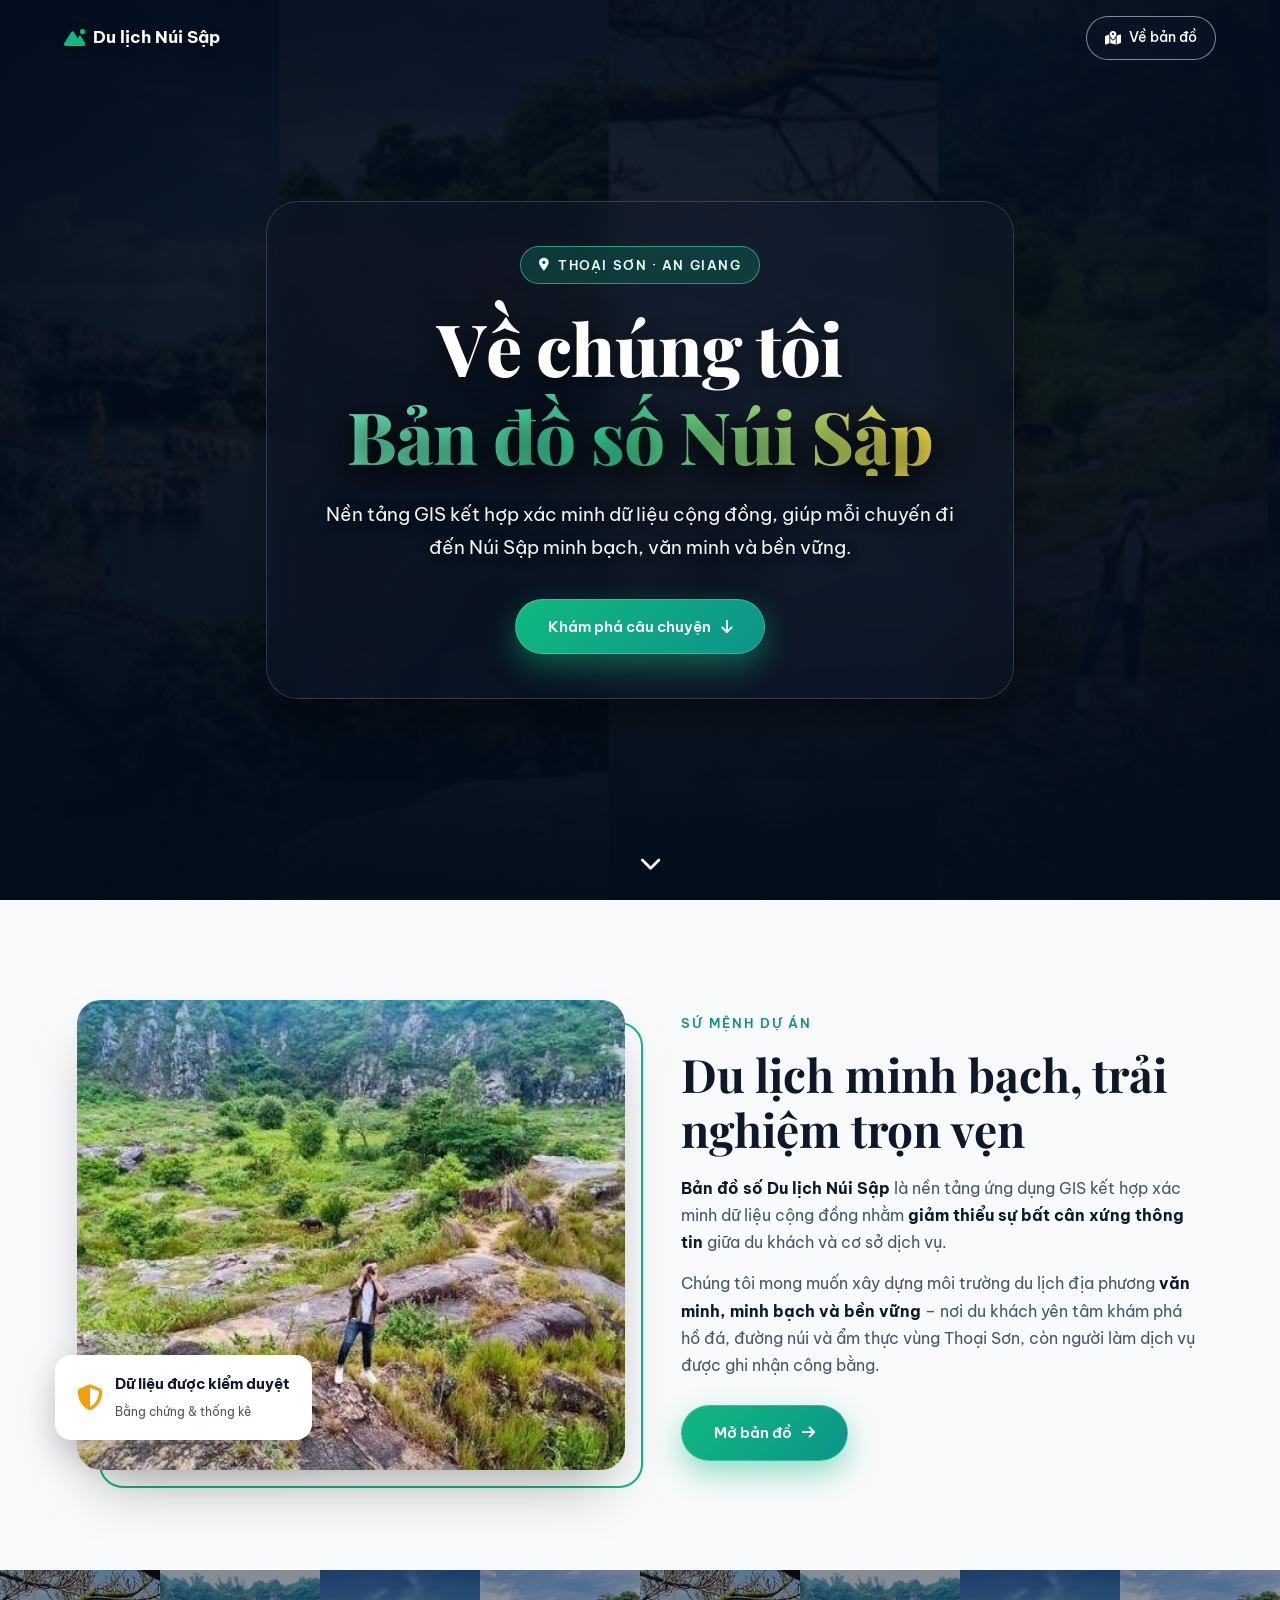
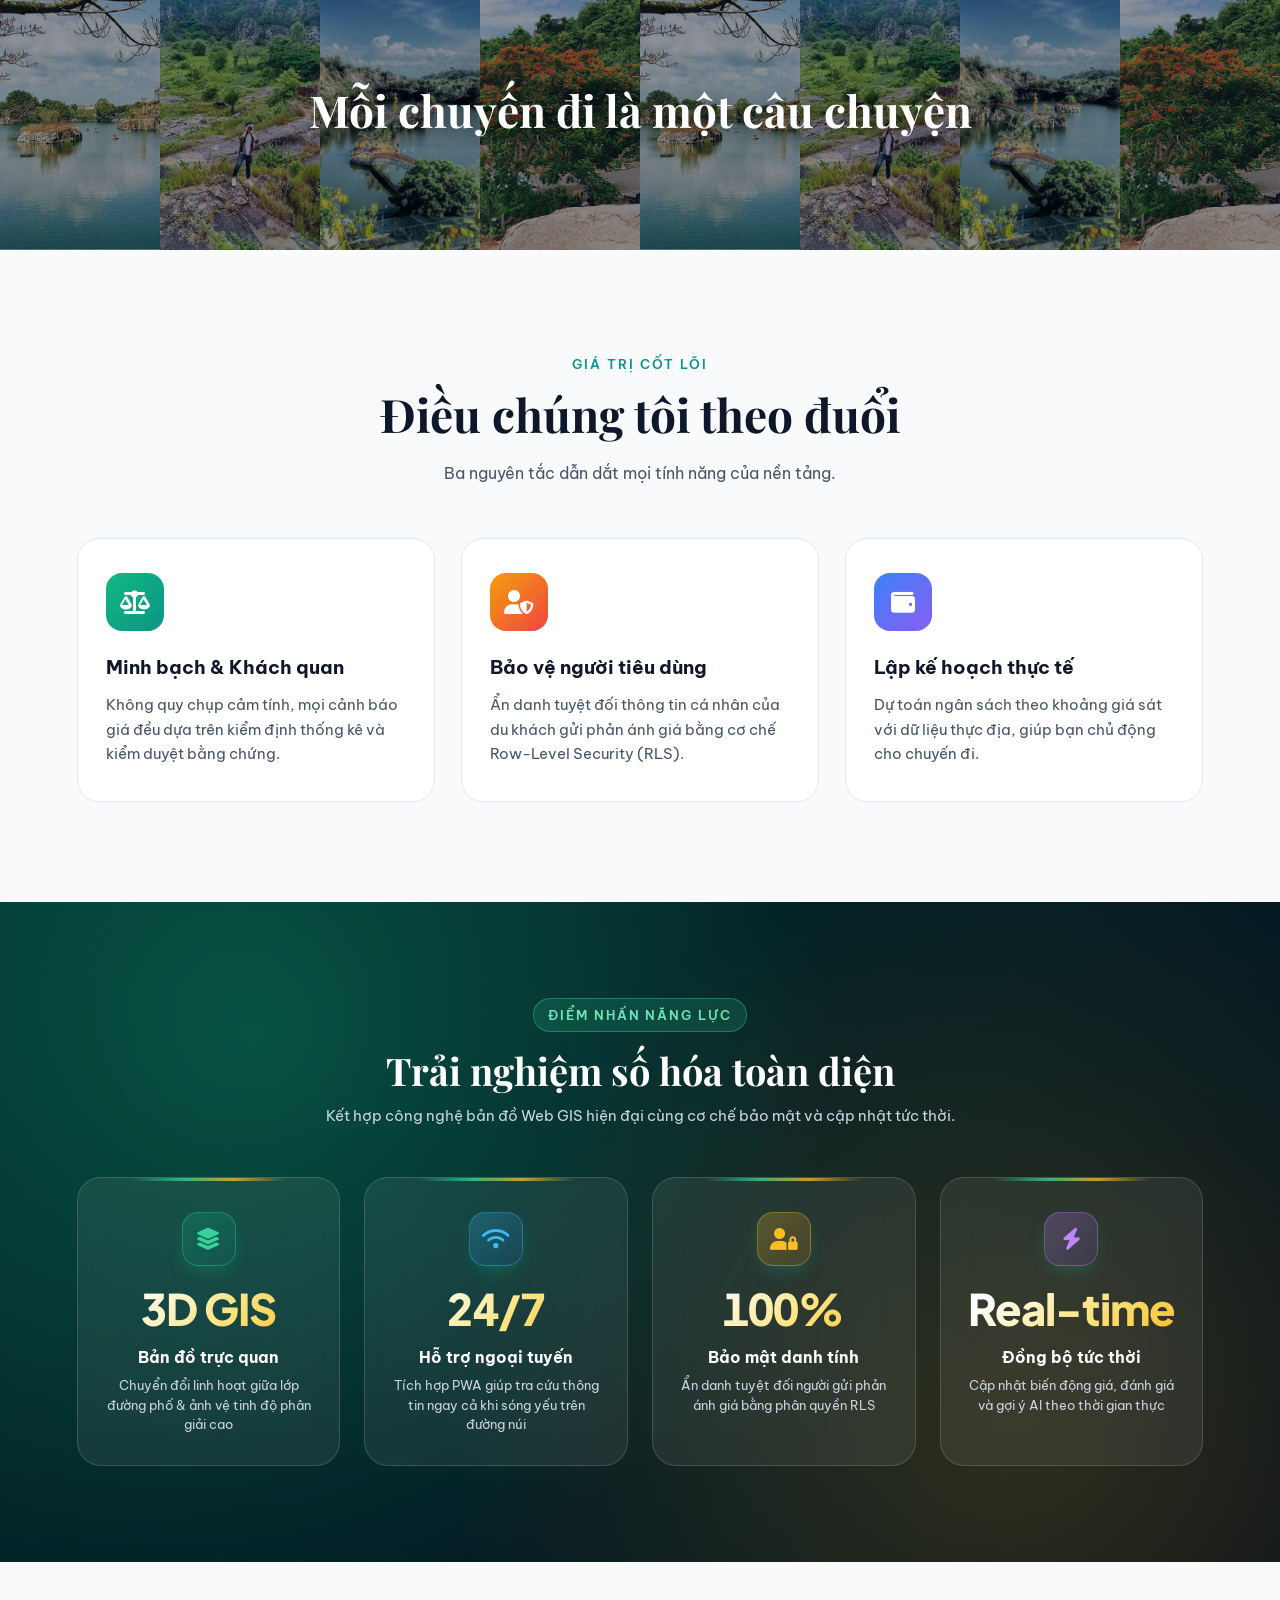
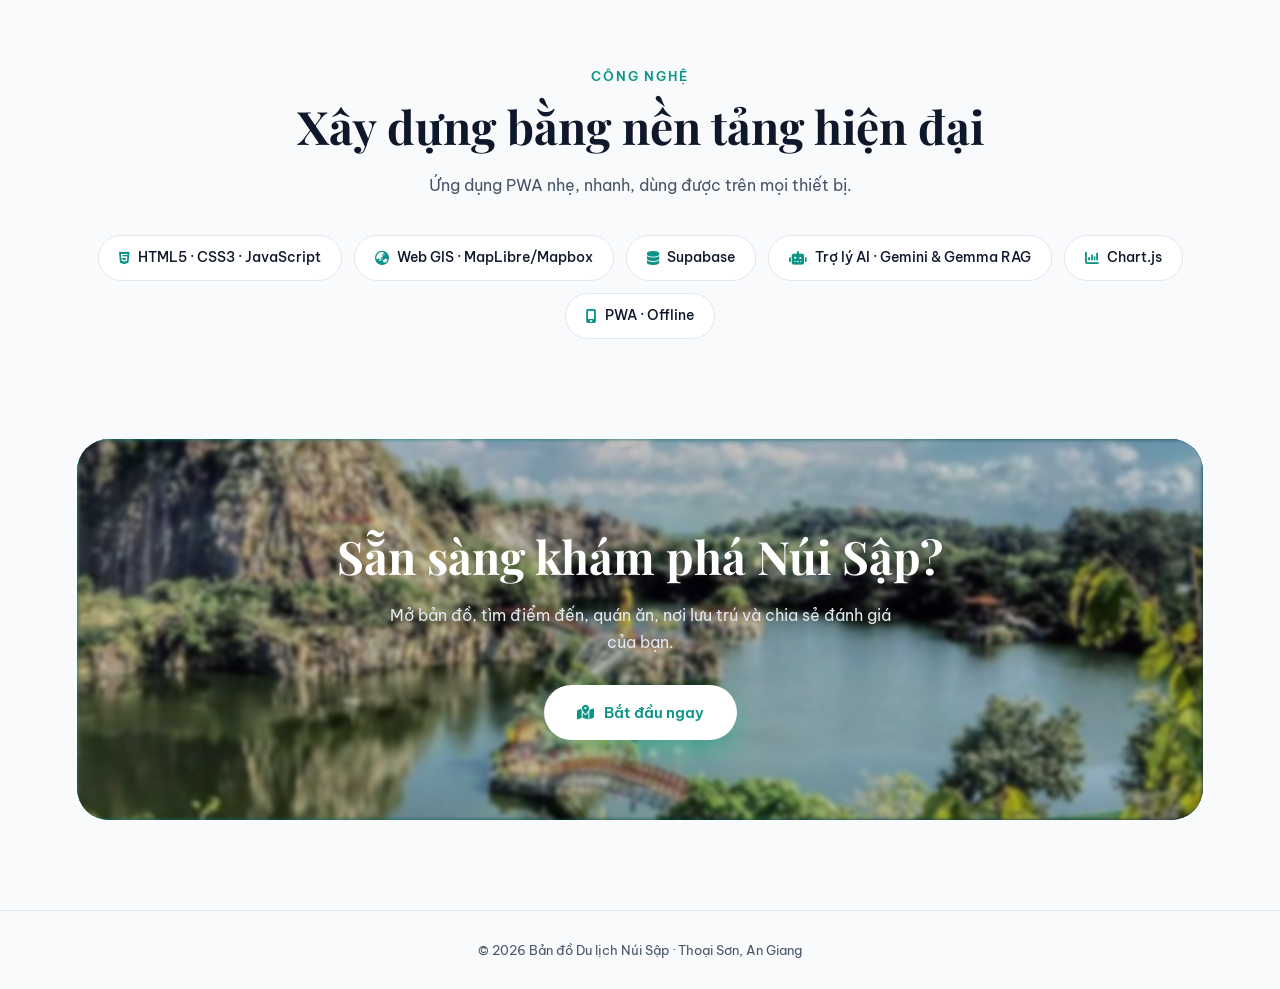
<file: about.html>
<!doctype html>
<html lang="vi">
  <head>
    <meta charset="utf-8" />
    <meta name="viewport" content="width=device-width, initial-scale=1" />
    <title>Về chúng tôi - Bản đồ Du lịch Núi Sập</title>
    <link rel="preconnect" href="https://fonts.googleapis.com" />
    <link
      href="https://fonts.googleapis.com/css2?family=Be+Vietnam+Pro:wght@300;400;500;600;700;800&family=Playfair+Display:wght@600;700;800&family=Plus+Jakarta+Sans:wght@700;800&display=swap"
      rel="stylesheet"
    />
    <link
      rel="stylesheet"
      href="https://cdnjs.cloudflare.com/ajax/libs/font-awesome/6.4.0/css/all.min.css"
    />
    <style>
      :root {
        --ink: #0f172a;
        --text: #475569;
        --bg: #f8fafc;
        --card: #fff;
        --green: #10b981;
        --teal: #0d9488;
        --gold: #f59e0b;
        --line: #e2e8f0;
        --bg-img-1: url("nui-sap-1.jpg");
        --bg-img-3: url("nui-sap-3.jpg");
      }
      @media (prefers-color-scheme: dark) {
        :root {
          --ink: #f1f5f9;
          --text: #94a3b8;
          --bg: #0b1220;
          --card: #111a2e;
          --line: #1e293b;
        }
      }
      * {
        box-sizing: border-box;
        margin: 0;
      }
      html {
        scroll-behavior: smooth;
      }
      body {
        font-family: "Be Vietnam Pro", system-ui, sans-serif;
        background: var(--bg);
        color: var(--text);
        line-height: 1.7;
      }
      h1,
      h2,
      h3 {
        color: var(--ink);
      }
      .serif {
        font-family: "Playfair Display", serif;
      }

      /* NAV */
      nav {
        position: fixed;
        inset: 0 0 auto;
        z-index: 50;
        display: flex;
        justify-content: space-between;
        align-items: center;
        padding: 16px 5vw;
        transition: 0.3s;
      }
      nav.solid {
        background: rgba(11, 18, 32, 0.88);
        backdrop-filter: blur(14px);
        padding: 10px 5vw;
        box-shadow: 0 4px 20px rgba(0, 0, 0, 0.3);
      }
      nav a {
        color: #fff;
        text-decoration: none;
        font-weight: 500;
        font-size: 14px;
      }
      .logo {
        font-weight: 700;
        font-size: 17px;
        display: flex;
        gap: 8px;
        align-items: center;
        text-shadow: 0 2px 10px rgba(0, 0, 0, 0.5);
      }
      .logo i {
        color: var(--green);
      }
      .nav-actions {
        display: flex;
        gap: 10px;
        align-items: center;
      }
      .back {
        padding: 9px 18px;
        background: rgba(15, 23, 42, 0.45);
        backdrop-filter: blur(8px);
        border: 1px solid rgba(255, 255, 255, 0.5);
        border-radius: 99px;
        transition: 0.25s;
        display: inline-flex;
        align-items: center;
        gap: 8px;
      }
      .back:hover {
        background: #fff;
        color: #0f172a;
      }

      /* HERO - Làm mờ nền & đóng khung Glassmorphism giúp chữ cực kỳ dễ đọc */
      .hero {
        position: relative;
        height: 100vh;
        min-height: 640px;
        overflow: hidden;
        display: grid;
        place-items: center;
        text-align: center;
        color: #fff;
        background: #0b1220;
      }
      .hero .track {
        position: absolute;
        inset: -12px;
        width: 200%;
        display: flex;
        animation: slideLR 60s linear infinite;
        filter: blur(1px) brightness(0.68) saturate(1.08);
        transform: scale(1.03);
      }
      .track .set {
        width: 50%;
        display: flex;
        flex: none;
      }
      .track img {
        height: 100%;
        width: 25%;
        object-fit: cover;
        flex: none;
        display: block;
      }
      @keyframes slideLR {
        from {
          transform: translateX(-50%);
        }
        to {
          transform: translateX(0);
        }
      }
      .hero::after {
        content: "";
        position: absolute;
        inset: 0;
        background:
          radial-gradient(
            circle at center,
            rgba(2, 12, 27, 0.62) 0%,
            rgba(2, 12, 27, 0.78) 65%,
            rgba(2, 12, 27, 0.92) 100%
          ),
          linear-gradient(
            180deg,
            rgba(2, 12, 27, 0.7) 0%,
            rgba(2, 12, 27, 0.45) 45%,
            rgba(2, 12, 27, 0.92) 100%
          );
      }
      .hero-in {
        position: relative;
        z-index: 2;
        max-width: 880px;
        margin: 0 5vw;
        padding: 44px 48px;
        border-radius: 32px;
        background: rgba(15, 23, 42, 0.48);
        backdrop-filter: blur(16px);
        -webkit-backdrop-filter: blur(16px);
        border: 1px solid rgba(255, 255, 255, 0.16);
        box-shadow: 0 25px 60px -15px rgba(0, 0, 0, 0.65);
      }
      .tag {
        display: inline-flex;
        align-items: center;
        gap: 8px;
        padding: 7px 18px;
        border-radius: 99px;
        background: rgba(16, 185, 129, 0.22);
        border: 1px solid rgba(52, 211, 153, 0.65);
        color: #ecfdf5;
        font-weight: 600;
        font-size: 13px;
        letter-spacing: 0.12em;
        text-transform: uppercase;
        margin-bottom: 22px;
        backdrop-filter: blur(6px);
      }
      .hero h1 {
        color: #fff;
        font-size: clamp(36px, 6.2vw, 72px);
        line-height: 1.14;
        font-weight: 800;
        text-shadow: 0 6px 28px rgba(0, 0, 0, 0.65);
        letter-spacing: -0.01em;
      }
      .hero h1 span {
        display: inline-block;
        margin-top: 6px;
        background: linear-gradient(
          90deg,
          #6ee7b7 0%,
          #34d399 45%,
          #fde047 100%
        );
        -webkit-background-clip: text;
        background-clip: text;
        color: transparent;
        filter: drop-shadow(0 4px 18px rgba(0, 0, 0, 0.45));
      }
      .hero p {
        margin: 22px auto 34px;
        font-size: clamp(15.5px, 1.9vw, 19px);
        font-weight: 400;
        max-width: 650px;
        color: #f1f5f9;
        line-height: 1.75;
        text-shadow: 0 2px 12px rgba(0, 0, 0, 0.7);
      }
      .btn {
        display: inline-flex;
        gap: 10px;
        align-items: center;
        padding: 14px 32px;
        border-radius: 99px;
        font-weight: 600;
        text-decoration: none;
        font-size: 15px;
        transition: 0.25s;
      }
      .btn.p {
        background: linear-gradient(135deg, var(--green), var(--teal));
        color: #fff;
        box-shadow: 0 12px 30px rgba(16, 185, 129, 0.45);
        border: 1px solid rgba(255, 255, 255, 0.2);
      }
      .btn.p:hover {
        transform: translateY(-3px);
        box-shadow: 0 16px 36px rgba(16, 185, 129, 0.6);
      }
      .scroll {
        position: absolute;
        bottom: 26px;
        left: 50%;
        z-index: 2;
        color: #fff;
        font-size: 22px;
        animation: bob 1.8s infinite;
      }
      @keyframes bob {
        50% {
          transform: translate(-50%, 10px);
        }
      }

      /* SECTIONS */
      section {
        padding: 100px 6vw;
      }
      .wrap {
        max-width: 1140px;
        margin: auto;
      }
      .eyebrow {
        color: var(--teal);
        font-weight: 600;
        font-size: 13px;
        letter-spacing: 0.15em;
        text-transform: uppercase;
      }
      h2 {
        font-family: "Playfair Display", serif;
        font-size: clamp(30px, 4.5vw, 46px);
        line-height: 1.2;
        margin: 10px 0 18px;
      }
      .center {
        text-align: center;
      }
      .center p {
        max-width: 640px;
        margin: auto;
      }

      .mission {
        display: grid;
        grid-template-columns: 1.05fr 1fr;
        gap: 56px;
        align-items: center;
      }
      .mission .pic {
        position: relative;
      }
      .mission .pic img {
        width: 100%;
        height: 470px;
        object-fit: cover;
        border-radius: 24px;
        box-shadow: 0 30px 60px -20px rgba(0, 0, 0, 0.35);
        display: block;
        background: #1e293b;
      }
      .mission .pic::before {
        content: "";
        position: absolute;
        inset: 22px -18px -18px 22px;
        border: 2px solid var(--green);
        border-radius: 24px;
        z-index: -1;
      }
      .badge {
        position: absolute;
        left: -22px;
        bottom: 30px;
        background: var(--card);
        padding: 16px 22px;
        border-radius: 16px;
        box-shadow: 0 14px 36px rgba(0, 0, 0, 0.2);
        display: flex;
        gap: 12px;
        align-items: center;
      }
      .badge i {
        font-size: 26px;
        color: var(--gold);
      }
      .badge b {
        display: block;
        color: var(--ink);
        font-size: 15px;
      }
      .badge small {
        font-size: 12px;
      }
      .mission p {
        margin-bottom: 14px;
      }
      .mission strong {
        color: var(--ink);
      }

      /* Dải ảnh chạy trái → phải */
      .band {
        height: 280px;
        overflow: hidden;
        position: relative;
        background: #0b1220;
      }
      .band .track {
        position: absolute;
        inset: 0;
        width: 200%;
        display: flex;
        animation: slideLR 45s linear infinite;
      }
      .band .track img {
        width: 12.5%;
        height: 100%;
        object-fit: cover;
        display: block;
      }
      .band::after {
        content: "";
        position: absolute;
        inset: 0;
        background: rgba(2, 12, 27, 0.45);
      }
      .band .t {
        position: absolute;
        inset: 0;
        z-index: 2;
        display: grid;
        place-items: center;
        color: #fff;
        font-family: "Playfair Display", serif;
        font-size: clamp(24px, 4vw, 44px);
        font-weight: 700;
        text-align: center;
        padding: 0 20px;
        text-shadow: 0 3px 20px rgba(0, 0, 0, 0.6);
      }

      /* VALUES */
      .grid {
        display: grid;
        grid-template-columns: repeat(auto-fit, minmax(260px, 1fr));
        gap: 26px;
        margin-top: 50px;
      }
      .card {
        background: var(--card);
        border: 1px solid var(--line);
        border-radius: 22px;
        padding: 34px 28px;
        transition: 0.3s;
        position: relative;
        overflow: hidden;
      }
      .card:hover {
        transform: translateY(-8px);
        box-shadow: 0 24px 50px -18px rgba(13, 148, 136, 0.35);
      }
      .card .ic {
        width: 58px;
        height: 58px;
        border-radius: 16px;
        display: grid;
        place-items: center;
        font-size: 24px;
        color: #fff;
        margin-bottom: 20px;
        background: linear-gradient(135deg, var(--green), var(--teal));
      }
      .card:nth-child(2) .ic {
        background: linear-gradient(135deg, #f59e0b, #ef4444);
      }
      .card:nth-child(3) .ic {
        background: linear-gradient(135deg, #3b82f6, #8b5cf6);
      }
      .card h3 {
        font-size: 19px;
        margin-bottom: 10px;
      }
      .card p {
        font-size: 14.5px;
      }

      /* STATS - Thiết kế Bento Glassmorphism bắt mắt, font hiện đại không rớt dòng */
      .stats {
        position: relative;
        color: #fff;
        overflow: hidden;
        padding: 96px 6vw;
        background: #042f2e;
      }
      .stats .bg {
        position: absolute;
        inset: -10px;
        background: var(--bg-img-3) center/cover fixed;
        filter: blur(4px) brightness(0.65);
      }
      .stats::after {
        content: "";
        position: absolute;
        inset: 0;
        background:
          radial-gradient(
            circle at 20% 20%,
            rgba(16, 185, 129, 0.28),
            transparent 50%
          ),
          radial-gradient(
            circle at 80% 80%,
            rgba(245, 158, 11, 0.18),
            transparent 50%
          ),
          linear-gradient(135deg, rgba(4, 47, 46, 0.9), rgba(2, 12, 27, 0.92));
      }
      .stats-head {
        position: relative;
        z-index: 2;
        text-align: center;
        max-width: 680px;
        margin: 0 auto 48px;
      }
      .stats-head .eyebrow {
        display: inline-block;
        padding: 5px 14px;
        border-radius: 99px;
        background: rgba(52, 211, 153, 0.16);
        border: 1px solid rgba(52, 211, 153, 0.4);
        color: #6ee7b7;
        margin-bottom: 10px;
      }
      .stats-head h2 {
        color: #fff;
        margin: 6px 0 10px;
        font-size: clamp(26px, 3.6vw, 38px);
      }
      .stats-head p {
        color: #cbd5e1;
        font-size: 15px;
      }

      .stats .wrap {
        position: relative;
        z-index: 2;
        display: grid;
        grid-template-columns: repeat(4, 1fr);
        gap: 24px;
      }
      .stat-box {
        position: relative;
        background: rgba(255, 255, 255, 0.07);
        backdrop-filter: blur(16px);
        -webkit-backdrop-filter: blur(16px);
        border: 1px solid rgba(255, 255, 255, 0.15);
        border-radius: 24px;
        padding: 34px 22px 30px;
        text-align: center;
        transition:
          transform 0.35s cubic-bezier(0.2, 0.7, 0.2, 1),
          border-color 0.35s,
          box-shadow 0.35s,
          background 0.35s;
        overflow: hidden;
      }
      .stat-box::before {
        content: "";
        position: absolute;
        top: 0;
        left: 20%;
        right: 20%;
        height: 3px;
        background: linear-gradient(
          90deg,
          transparent,
          #34d399,
          #fbbf24,
          transparent
        );
        opacity: 0.75;
        transition: opacity 0.3s;
      }
      .stat-box:hover {
        transform: translateY(-8px);
        background: rgba(255, 255, 255, 0.11);
        border-color: rgba(52, 211, 153, 0.55);
        box-shadow:
          0 22px 45px -15px rgba(0, 0, 0, 0.55),
          0 0 28px rgba(16, 185, 129, 0.22);
      }
      .stat-icon {
        width: 54px;
        height: 54px;
        margin: 0 auto 18px;
        border-radius: 16px;
        display: grid;
        place-items: center;
        font-size: 22px;
        color: #34d399;
        background: linear-gradient(
          135deg,
          rgba(16, 185, 129, 0.24),
          rgba(13, 148, 136, 0.12)
        );
        border: 1px solid rgba(52, 211, 153, 0.35);
        box-shadow: 0 8px 20px -6px rgba(16, 185, 129, 0.35);
        transition: transform 0.35s;
      }
      .stat-box:nth-child(2) .stat-icon {
        color: #38bdf8;
        background: linear-gradient(
          135deg,
          rgba(56, 189, 248, 0.24),
          rgba(37, 99, 235, 0.12)
        );
        border-color: rgba(56, 189, 248, 0.35);
      }
      .stat-box:nth-child(3) .stat-icon {
        color: #fbbf24;
        background: linear-gradient(
          135deg,
          rgba(251, 191, 36, 0.24),
          rgba(245, 158, 11, 0.12)
        );
        border-color: rgba(251, 191, 36, 0.35);
      }
      .stat-box:nth-child(4) .stat-icon {
        color: #c084fc;
        background: linear-gradient(
          135deg,
          rgba(192, 132, 252, 0.24),
          rgba(139, 92, 246, 0.12)
        );
        border-color: rgba(192, 132, 252, 0.35);
      }
      .stat-box:hover .stat-icon {
        transform: scale(1.1) rotate(-5deg);
      }

      .stat-value {
        display: block;
        font-family: "Plus Jakarta Sans", "Be Vietnam Pro", sans-serif;
        font-weight: 800;
        font-size: clamp(30px, 3.4vw, 44px);
        line-height: 1.15;
        letter-spacing: -0.02em;
        white-space: nowrap;
        background: linear-gradient(
          135deg,
          #ffffff 15%,
          #fde68a 55%,
          #fbbf24 100%
        );
        -webkit-background-clip: text;
        background-clip: text;
        color: transparent;
        margin-bottom: 10px;
        font-variant-numeric: tabular-nums;
      }
      .stat-title {
        display: block;
        font-size: 15.5px;
        font-weight: 700;
        color: #ffffff;
        margin-bottom: 6px;
      }
      .stat-desc {
        display: block;
        font-size: 13px;
        color: #cbd5e1;
        line-height: 1.5;
      }

      /* TECH + CTA */
      .chips {
        display: flex;
        flex-wrap: wrap;
        gap: 12px;
        justify-content: center;
        margin-top: 36px;
      }
      .chip {
        padding: 10px 20px;
        border-radius: 99px;
        background: var(--card);
        border: 1px solid var(--line);
        font-size: 14px;
        font-weight: 500;
        color: var(--ink);
        display: flex;
        gap: 8px;
        align-items: center;
      }
      .chip i {
        color: var(--teal);
      }
      .cta {
        margin: 0 6vw 90px;
        border-radius: 32px;
        position: relative;
        overflow: hidden;
        text-align: center;
        color: #fff;
        padding: 80px 24px;
        background: #0d9488;
      }
      .cta .bg {
        position: absolute;
        inset: 0;
        background: var(--bg-img-1) center/cover;
        filter: blur(2px) brightness(0.8);
      }
      .cta::after {
        content: "";
        position: absolute;
        inset: 0;
        background: linear-gradient(
          135deg,
          rgba(13, 148, 136, 0.88),
          rgba(2, 12, 27, 0.85)
        );
      }
      .cta > * {
        position: relative;
        z-index: 2;
      }
      .cta h2 {
        color: #fff;
      }
      .cta p {
        margin: 0 auto 28px;
        max-width: 520px;
        color: #e2e8f0;
      }
      footer {
        text-align: center;
        padding: 28px;
        font-size: 13px;
        border-top: 1px solid var(--line);
      }

      .rv {
        opacity: 0;
        transform: translateY(34px);
        transition: 1s cubic-bezier(0.2, 0.7, 0.2, 1);
      }
      .rv.in {
        opacity: 1;
        transform: none;
      }
      @media (max-width: 980px) {
        .stats .wrap {
          grid-template-columns: repeat(2, 1fr);
        }
      }
      @media (max-width: 820px) {
        .mission {
          grid-template-columns: 1fr;
        }
        .mission .pic img {
          height: 340px;
        }
        .badge {
          left: 10px;
        }
        .track img {
          width: 50%;
        }
        .band .track img {
          width: 25%;
        }
        section {
          padding: 70px 6vw;
        }
        .hero-in {
          padding: 32px 22px;
        }
      }
      @media (max-width: 520px) {
        .stats .wrap {
          grid-template-columns: 1fr;
        }
      }
      @media (prefers-reduced-motion: reduce) {
        .track,
        .scroll {
          animation: none;
        }
        .rv {
          opacity: 1;
          transform: none;
        }
      }
    </style>

    <script>
      // Bộ dò đường dẫn ảnh thông minh (Kiểm tra mọi thư mục con phổ biến + lỗi lặp đuôi .jpg.jpg)
      window.SAP_IMG_CANDIDATES = function (num) {
        return [
          `nui-sap-${num}.jpg`,
          `images/nui-sap-${num}.jpg`,
          `files/nui-sap-${num}.jpg`,
          `assets/nui-sap-${num}.jpg`,
          `_KHKT2/nui-sap-${num}.jpg`,
          `_KHKT2/images/nui-sap-${num}.jpg`,
          `../nui-sap-${num}.jpg`,
          `../images/nui-sap-${num}.jpg`,
          `../files/nui-sap-${num}.jpg`,
          `nui-sap-${num}.jpg.jpg`,
          `nui-sap-${num}.JPG`,
          `nui-sap-${num}.jpeg`,
          `nui-sap-${num}.png`,
        ];
      };

      window.resolveSapImg = function (imgEl, num) {
        const list = window.SAP_IMG_CANDIDATES(num);
        const step = parseInt(imgEl.dataset.tryStep || "1", 10);
        if (step < list.length) {
          imgEl.dataset.tryStep = String(step + 1);
          imgEl.src = list[step];
        } else {
          imgEl.onerror = null;
        }
      };
    </script>
  </head>
  <body>
    <nav id="nav">
      <a class="logo" href="index.html"
        ><i class="fa-solid fa-mountain-sun"></i> Du lịch Núi Sập</a
      >
      <div class="nav-actions">
        <a class="back" href="index.html"
          ><i class="fa-solid fa-map-location-dot"></i> Về bản đồ</a
        >
      </div>
    </nav>

    <!-- HERO -->
    <header class="hero">
      <div class="track">
        <div class="set">
          <img
            src="nui-sap-1.jpg"
            onerror="resolveSapImg(this, 1)"
            alt="Hồ đá Núi Sập"
          />
          <img
            src="nui-sap-3.jpg"
            onerror="resolveSapImg(this, 3)"
            alt="Con đường lên Núi Sập"
          />
          <img
            src="nui-sap-2.jpg"
            onerror="resolveSapImg(this, 2)"
            alt="Mặt hồ Núi Sập"
          />
          <img
            src="nui-sap-4.jpg"
            onerror="resolveSapImg(this, 4)"
            alt="Du khách khám phá Núi Sập"
          />
        </div>
        <div class="set">
          <img src="nui-sap-1.jpg" onerror="resolveSapImg(this, 1)" alt="" />
          <img src="nui-sap-3.jpg" onerror="resolveSapImg(this, 3)" alt="" />
          <img src="nui-sap-2.jpg" onerror="resolveSapImg(this, 2)" alt="" />
          <img src="nui-sap-4.jpg" onerror="resolveSapImg(this, 4)" alt="" />
        </div>
      </div>
      <div class="hero-in">
        <span class="tag"
          ><i class="fa-solid fa-location-dot"></i> Thoại Sơn · An Giang</span
        >
        <h1 class="serif">Về chúng tôi<br /><span>Bản đồ số Núi Sập</span></h1>
        <p>
          Nền tảng GIS kết hợp xác minh dữ liệu cộng đồng, giúp mỗi chuyến đi
          đến Núi Sập minh bạch, văn minh và bền vững.
        </p>
        <a class="btn p" href="#mission"
          >Khám phá câu chuyện <i class="fa-solid fa-arrow-down"></i
        ></a>
      </div>
      <i class="fa-solid fa-chevron-down scroll"></i>
    </header>

    <!-- SỨ MỆNH -->
    <section id="mission">
      <div class="wrap mission">
        <div class="pic rv">
          <img
            src="nui-sap-4.jpg"
            onerror="resolveSapImg(this, 4)"
            alt="Khám phá Núi Sập"
          />
          <div class="badge">
            <i class="fa-solid fa-shield-halved"></i>
            <div>
              <b>Dữ liệu được kiểm duyệt</b
              ><small>Bằng chứng &amp; thống kê</small>
            </div>
          </div>
        </div>
        <div class="rv">
          <span class="eyebrow">Sứ mệnh dự án</span>
          <h2>Du lịch minh bạch, trải nghiệm trọn vẹn</h2>
          <p>
            <strong>Bản đồ số Du lịch Núi Sập</strong> là nền tảng ứng dụng GIS
            kết hợp xác minh dữ liệu cộng đồng nhằm
            <strong>giảm thiểu sự bất cân xứng thông tin</strong> giữa du khách
            và cơ sở dịch vụ.
          </p>
          <p>
            Chúng tôi mong muốn xây dựng môi trường du lịch địa phương
            <strong>văn minh, minh bạch và bền vững</strong> – nơi du khách yên
            tâm khám phá hồ đá, đường núi và ẩm thực vùng Thoại Sơn, còn người
            làm dịch vụ được ghi nhận công bằng.
          </p>
          <a class="btn p" href="index.html" style="margin-top: 12px"
            >Mở bản đồ <i class="fa-solid fa-arrow-right"></i
          ></a>
        </div>
      </div>
    </section>

    <!-- DẢI ẢNH CHẠY TRÁI → PHẢI -->
    <div class="band">
      <div class="track">
        <div class="set">
          <img src="nui-sap-2.jpg" onerror="resolveSapImg(this, 2)" alt="" />
          <img src="nui-sap-4.jpg" onerror="resolveSapImg(this, 4)" alt="" />
          <img src="nui-sap-1.jpg" onerror="resolveSapImg(this, 1)" alt="" />
          <img src="nui-sap-3.jpg" onerror="resolveSapImg(this, 3)" alt="" />
          <img src="nui-sap-2.jpg" onerror="resolveSapImg(this, 2)" alt="" />
          <img src="nui-sap-4.jpg" onerror="resolveSapImg(this, 4)" alt="" />
          <img src="nui-sap-1.jpg" onerror="resolveSapImg(this, 1)" alt="" />
          <img src="nui-sap-3.jpg" onerror="resolveSapImg(this, 3)" alt="" />
        </div>
        <div class="set">
          <img src="nui-sap-2.jpg" onerror="resolveSapImg(this, 2)" alt="" />
          <img src="nui-sap-4.jpg" onerror="resolveSapImg(this, 4)" alt="" />
          <img src="nui-sap-1.jpg" onerror="resolveSapImg(this, 1)" alt="" />
          <img src="nui-sap-3.jpg" onerror="resolveSapImg(this, 3)" alt="" />
          <img src="nui-sap-2.jpg" onerror="resolveSapImg(this, 2)" alt="" />
          <img src="nui-sap-4.jpg" onerror="resolveSapImg(this, 4)" alt="" />
          <img src="nui-sap-1.jpg" onerror="resolveSapImg(this, 1)" alt="" />
          <img src="nui-sap-3.jpg" onerror="resolveSapImg(this, 3)" alt="" />
        </div>
      </div>
      <div class="t">Mỗi chuyến đi là một câu chuyện</div>
    </div>

    <!-- GIÁ TRỊ CỐT LÕI -->
    <section>
      <div class="wrap center">
        <span class="eyebrow">Giá trị cốt lõi</span>
        <h2 class="rv">Điều chúng tôi theo đuổi</h2>
        <p class="rv">Ba nguyên tắc dẫn dắt mọi tính năng của nền tảng.</p>
        <div class="grid" style="text-align: left">
          <div class="card rv">
            <div class="ic"><i class="fa-solid fa-scale-balanced"></i></div>
            <h3>Minh bạch &amp; Khách quan</h3>
            <p>
              Không quy chụp cảm tính, mọi cảnh báo giá đều dựa trên kiểm định
              thống kê và kiểm duyệt bằng chứng.
            </p>
          </div>
          <div class="card rv">
            <div class="ic"><i class="fa-solid fa-user-shield"></i></div>
            <h3>Bảo vệ người tiêu dùng</h3>
            <p>
              Ẩn danh tuyệt đối thông tin cá nhân của du khách gửi phản ánh giá
              bằng cơ chế Row-Level Security (RLS).
            </p>
          </div>
          <div class="card rv">
            <div class="ic"><i class="fa-solid fa-wallet"></i></div>
            <h3>Lập kế hoạch thực tế</h3>
            <p>
              Dự toán ngân sách theo khoảng giá sát với dữ liệu thực địa, giúp
              bạn chủ động cho chuyến đi.
            </p>
          </div>
        </div>
      </div>
    </section>

    <!-- CON SỐ ẤN TƯỢNG (THIẾT KẾ MỚI BẮT MẮT) -->
    <div class="stats">
      <div class="bg"></div>
      <div class="stats-head rv">
        <span class="eyebrow">Điểm nhấn năng lực</span>
        <h2>Trải nghiệm số hóa toàn diện</h2>
        <p>
          Kết hợp công nghệ bản đồ Web GIS hiện đại cùng cơ chế bảo mật và cập
          nhật tức thời.
        </p>
      </div>
      <div class="wrap">
        <div class="stat-box rv">
          <div class="stat-icon"><i class="fa-solid fa-layer-group"></i></div>
          <span class="stat-value">3D GIS</span>
          <span class="stat-title">Bản đồ trực quan</span>
          <span class="stat-desc"
            >Chuyển đổi linh hoạt giữa lớp đường phố &amp; ảnh vệ tinh độ phân
            giải cao</span
          >
        </div>
        <div class="stat-box rv">
          <div class="stat-icon"><i class="fa-solid fa-wifi"></i></div>
          <span class="stat-value">24/7</span>
          <span class="stat-title">Hỗ trợ ngoại tuyến</span>
          <span class="stat-desc"
            >Tích hợp PWA giúp tra cứu thông tin ngay cả khi sóng yếu trên đường
            núi</span
          >
        </div>
        <div class="stat-box rv">
          <div class="stat-icon"><i class="fa-solid fa-user-lock"></i></div>
          <span class="stat-value">100%</span>
          <span class="stat-title">Bảo mật danh tính</span>
          <span class="stat-desc"
            >Ẩn danh tuyệt đối người gửi phản ánh giá bằng phân quyền RLS</span
          >
        </div>
        <div class="stat-box rv">
          <div class="stat-icon"><i class="fa-solid fa-bolt"></i></div>
          <span class="stat-value">Real-time</span>
          <span class="stat-title">Đồng bộ tức thời</span>
          <span class="stat-desc"
            >Cập nhật biến động giá, đánh giá và gợi ý AI theo thời gian
            thực</span
          >
        </div>
      </div>
    </div>

    <!-- CÔNG NGHỆ -->
    <section>
      <div class="wrap center">
        <span class="eyebrow">Công nghệ</span>
        <h2 class="rv">Xây dựng bằng nền tảng hiện đại</h2>
        <p class="rv">Ứng dụng PWA nhẹ, nhanh, dùng được trên mọi thiết bị.</p>
        <div class="chips rv">
          <span class="chip"
            ><i class="fa-brands fa-html5"></i> HTML5 · CSS3 · JavaScript</span
          >
          <span class="chip"
            ><i class="fa-solid fa-earth-asia"></i> Web GIS ·
            MapLibre/Mapbox</span
          >
          <span class="chip"
            ><i class="fa-solid fa-database"></i> Supabase</span
          >
          <span class="chip"
            ><i class="fa-solid fa-robot"></i> Trợ lý AI · Gemini &amp; Gemma
            RAG</span
          >
          <span class="chip"
            ><i class="fa-solid fa-chart-column"></i> Chart.js</span
          >
          <span class="chip"
            ><i class="fa-solid fa-mobile-screen"></i> PWA · Offline</span
          >
        </div>
      </div>
    </section>

    <!-- CTA -->
    <div class="cta rv">
      <div class="bg"></div>
      <h2>Sẵn sàng khám phá Núi Sập?</h2>
      <p>
        Mở bản đồ, tìm điểm đến, quán ăn, nơi lưu trú và chia sẻ đánh giá của
        bạn.
      </p>
      <a
        class="btn p"
        href="index.html"
        style="background: #fff; color: #0d9488"
        ><i class="fa-solid fa-map-location-dot"></i> Bắt đầu ngay</a
      >
    </div>

    <footer>© 2026 Bản đồ Du lịch Núi Sập · Thoại Sơn, An Giang</footer>

    <script>
      // Tự động dò đường dẫn đúng cho ảnh nền CSS (.stats .bg và .cta .bg)
      function detectAndApplyCssBackground(num, cssVarName) {
        const paths = window.SAP_IMG_CANDIDATES(num);
        let idx = 0;
        function tryNext() {
          if (idx >= paths.length) return;
          const currentPath = paths[idx++];
          const probe = new Image();
          probe.onload = () => {
            document.documentElement.style.setProperty(
              cssVarName,
              `url("${currentPath}")`,
            );
          };
          probe.onerror = tryNext;
          probe.src = currentPath;
        }
        tryNext();
      }
      detectAndApplyCssBackground(1, "--bg-img-1");
      detectAndApplyCssBackground(3, "--bg-img-3");

      const nav = document.getElementById("nav");
      addEventListener(
        "scroll",
        () => nav.classList.toggle("solid", scrollY > 60),
        { passive: true },
      );
      const io = new IntersectionObserver(
        (es) =>
          es.forEach((e) => {
            if (e.isIntersecting) {
              e.target.classList.add("in");
              io.unobserve(e.target);
            }
          }),
        { threshold: 0.15 },
      );
      document.querySelectorAll(".rv").forEach((el) => io.observe(el));
    </script>
  </body>
</html>
</file>
